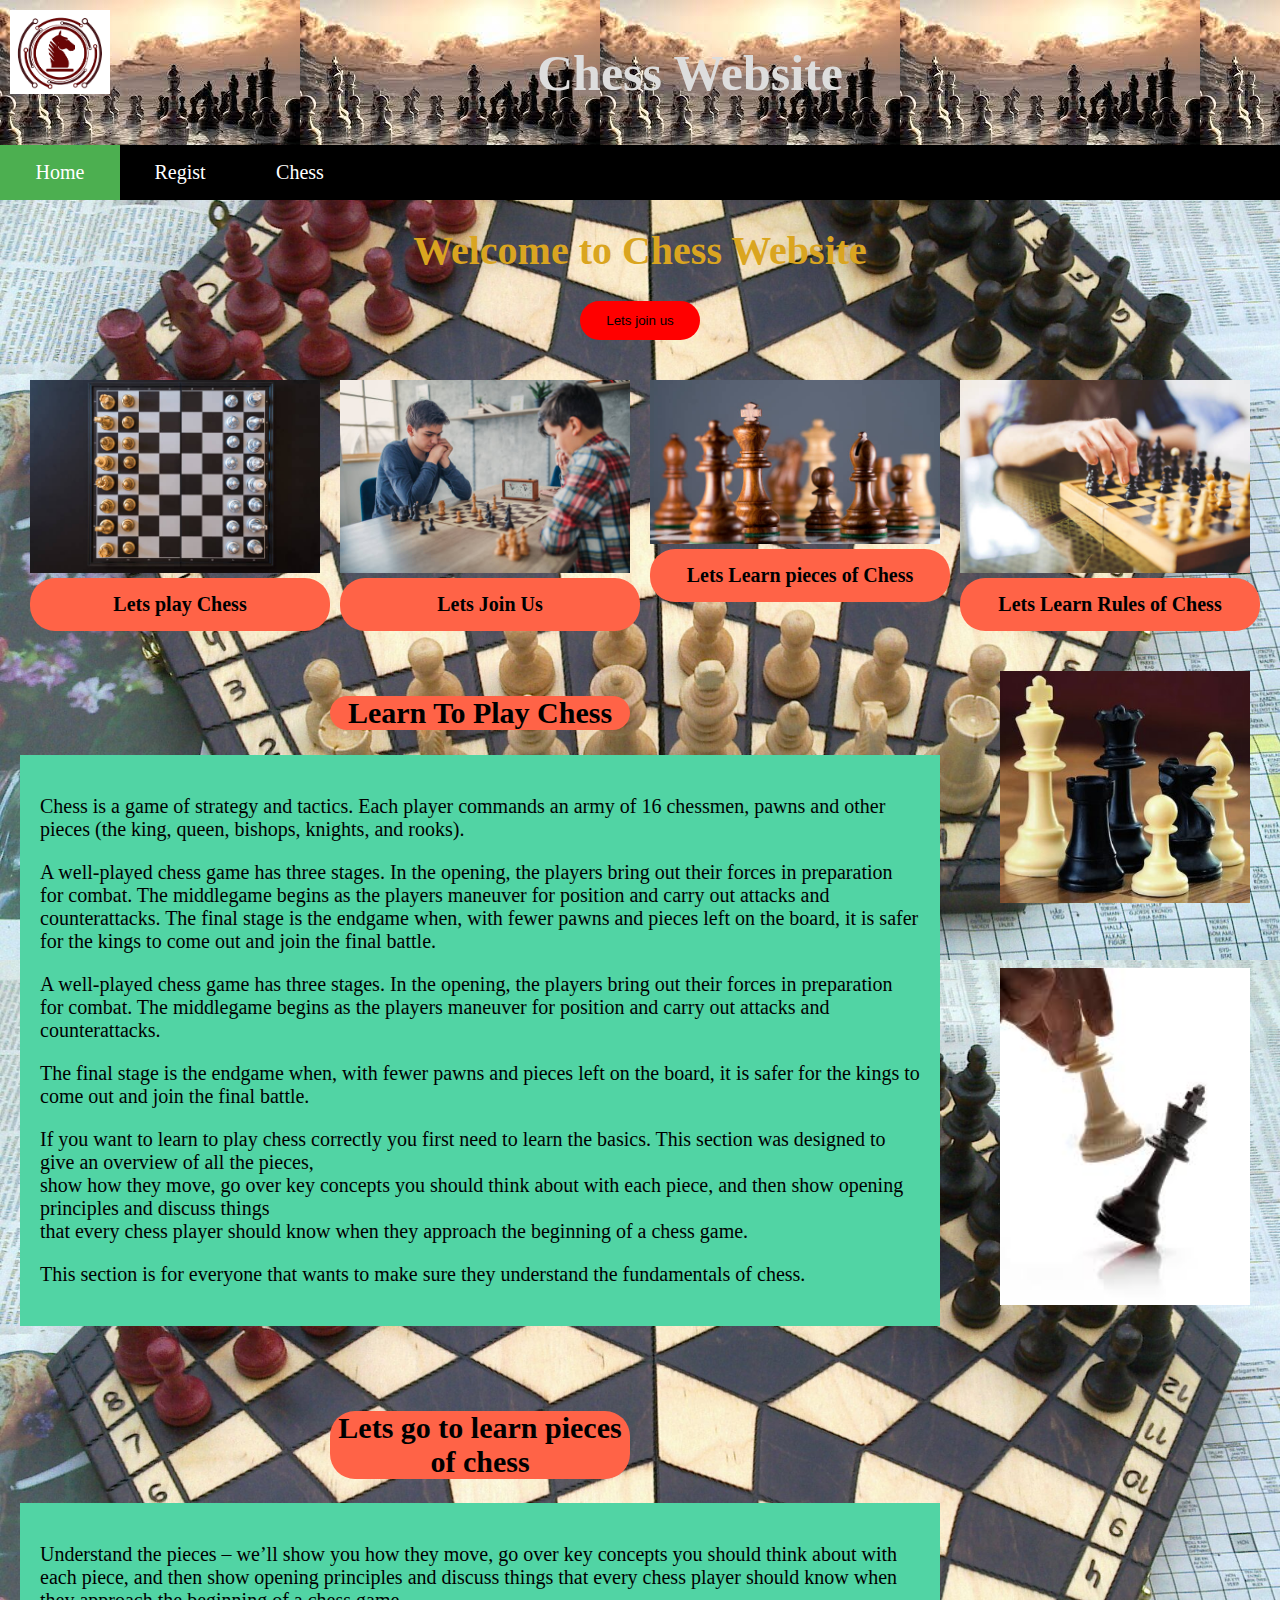
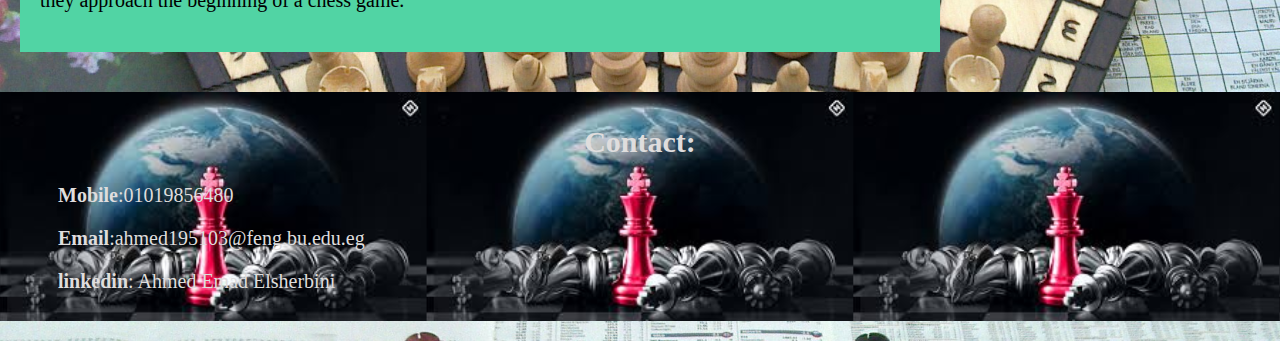
<file: index.html>
<!DOCTYPE html>
<html lang="en">
    <head >
      <meta charset="UTF-8">
      <meta http-equiv="X-UA-Compatible" content="IE=edge">
      <meta name="viewport" content="width=device-width, initial-scale=1.0">

<link rel="stylesheet" href="style(index).css">
    </head>
    <body>
        <div class="top">
            <div class="header">
              <img src="logo.png" style="float: left; width: 100px;">
                <h1>Chess Website</h1>
                 </div>
        <!--<a href="project.html">Registration Form</a>-->
        <ul>
            <li><a href="index.html" class="active">Home</a></li>
            <li><a href="project.html">Regist</a></li> 
            <li class="drop right"><a href="page1.html">Chess</a>
            <div class="dropdown">
                <a href="page1.html">pieces</a>
                <a href="page2.html">Rules</a>
                <a href="page3.html">Competition</a> 
            </div>
            </li>
          </ul>

        </div >
        <div class="head-back">
        <h1 id="D1">Welcome to Chess Website</h1>

        <div id="D1">
            <button class="join" > 
                <a href="project.html">Lets join us</a>
            </button>
        </div>
    </div>

        <div class="row">
<div class="card" id="d2">
  <div class="responsive">
    <div class="gallery">
      <a target="_blank" href="index.html">
        <img src="chess-2.jpg" alt="Cinque Terre" width="400" height="400">
      <div class="desc">Lets play Chess</div>
    </a>
    </div>
  </div>

  <div class="responsive">
    <div class="gallery">
      <a target="_blank" href="project.html">
        <img src="join us.jpg" alt="Cinque Terre" width="400" height="400">
      
      <div class="desc">Lets Join Us </div>
    </a>
    </div>
  </div>

  <div class="responsive">
    <div class="gallery">
      <a target="_blank" href="page1.html">
        <img src="peaice-2.jpg" alt="Cinque Terre" width="400" height="400">
      
      <div class="desc">Lets Learn pieces of Chess</div>
    </a>
    </div>
  </div>

  <div class="responsive">
    <div class="gallery">
      <a target="_blank" href="page2.html">
        <img src="rules.jpg" alt="Cinque Terre" width="400" height="400">
      
      <div class="desc">Lets Learn Rules of Chess</div>
    </a>
    </div>
  </div>

</div>
          
          <div class="leftcolumn">
            <div class="card">
              <h2>Learn To Play Chess</h2> 
              <div class="fakeimg"  > 
            <p> Chess is a game of strategy and tactics. Each player commands an army of 16 chessmen, pawns and other pieces 
            (the king, queen, bishops, knights, and rooks).</p>
            
        <p>A well-played chess game has three stages. In the opening, the players bring out their forces in preparation for combat. 
        The middlegame begins as the players maneuver for position and carry out attacks and counterattacks.
        The final stage is the endgame when, with fewer pawns and pieces left on the board, it is safer for the kings to come out and join the final battle.</p>
        
        <p>A well-played chess game has three stages. In the opening, the players bring out their forces in preparation for combat. 
            The middlegame begins as the players maneuver for position and carry out attacks and counterattacks.</p>
         <p> The final stage is the endgame when, with fewer pawns and pieces left on the board, 
             it is safer for the kings to come out and join the final battle.</p>
        
        <p>If you want to learn to play chess correctly you first need to learn the basics.
         This section was designed to give an overview of all the pieces,<br>show how they move,
         go over key concepts you should think about with each piece, and then show opening principles 
         and discuss things <br> that every chess player should know when they approach the beginning of a chess game.</p>
        <p>This section is for everyone that wants to make sure they understand the fundamentals of chess.</p>
        </div>
         </div>
            <div class="card">
              <h2>Lets go to learn pieces of chess</h2> 
              <div class="fakeimg"  > 
             <p>Understand the pieces – we’ll show you how they move, go over key concepts you should think about with each piece,
        and then show opening principles and discuss things that every chess player should know when they approach the beginning of a chess game.</p>
        </div>
          </div>
          </div>
          <div class="rightcolumn"> 
        <div class="card"> 
              <img src="ChessSet.jpg" usemap="#ChessPieces" style="width:250px;" >
            <map name="ChessPieces">
                <area shape="rect" coords="0,0,380,380" href="page1.html">
            </map> 
            </div> 
        
            <div class="card"> 
                <img src="mate.jpg" usemap="#Chessmate" style="width:250px;" >
              <map name="Chessmate">
                  <area shape="rect" coords="0,0,380,380" href="page2.html">
              </map> 
              </div> 

          </div>
        </div>
        
        <div class="footer">
            <h2>Contact:</h2>
            <div class="fo-con">
          <p><strong>Mobile</strong>:01019856480</p>
          <p><strong>Email</strong>:ahmed195103@feng.bu.edu.eg</p> 
          <p><strong>linkedin</strong>: Ahmed Emad Elsherbini </p>
        </div>
        </div>
        
        

</body>
</html>
</file>
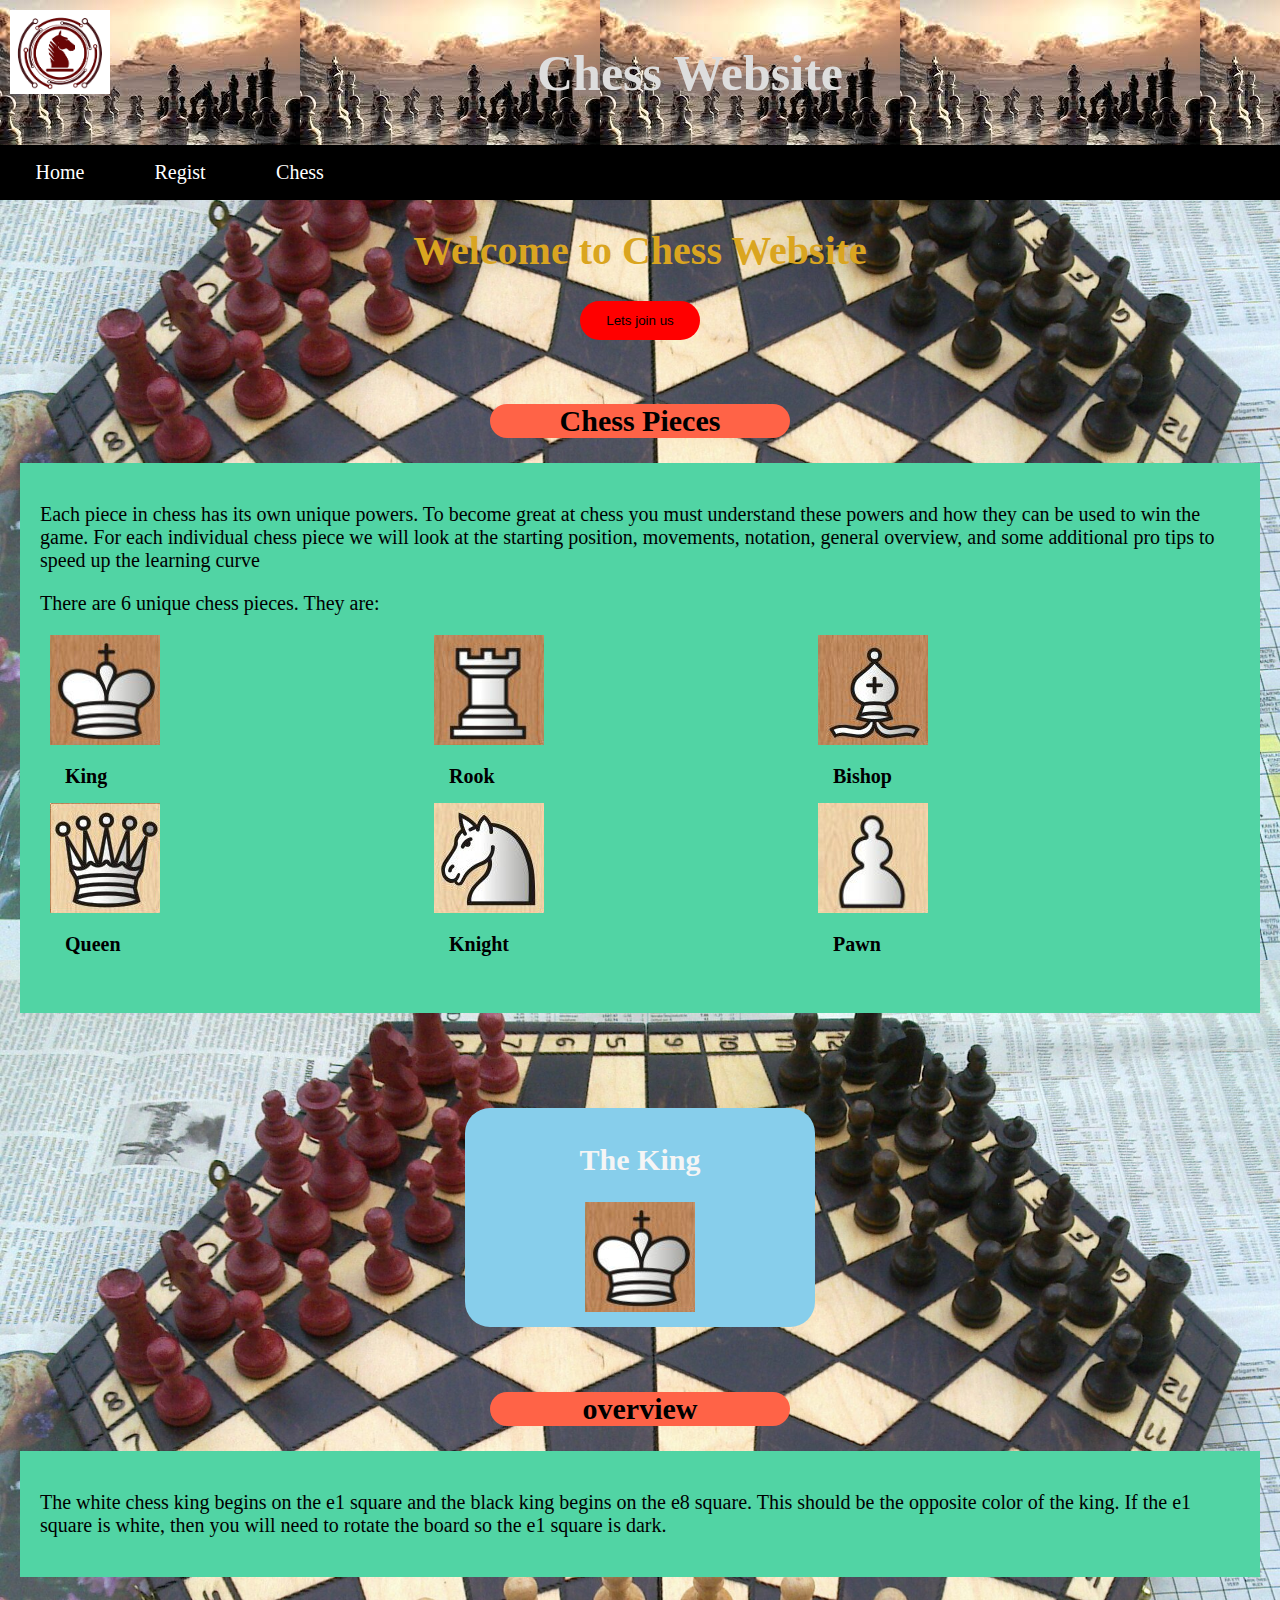
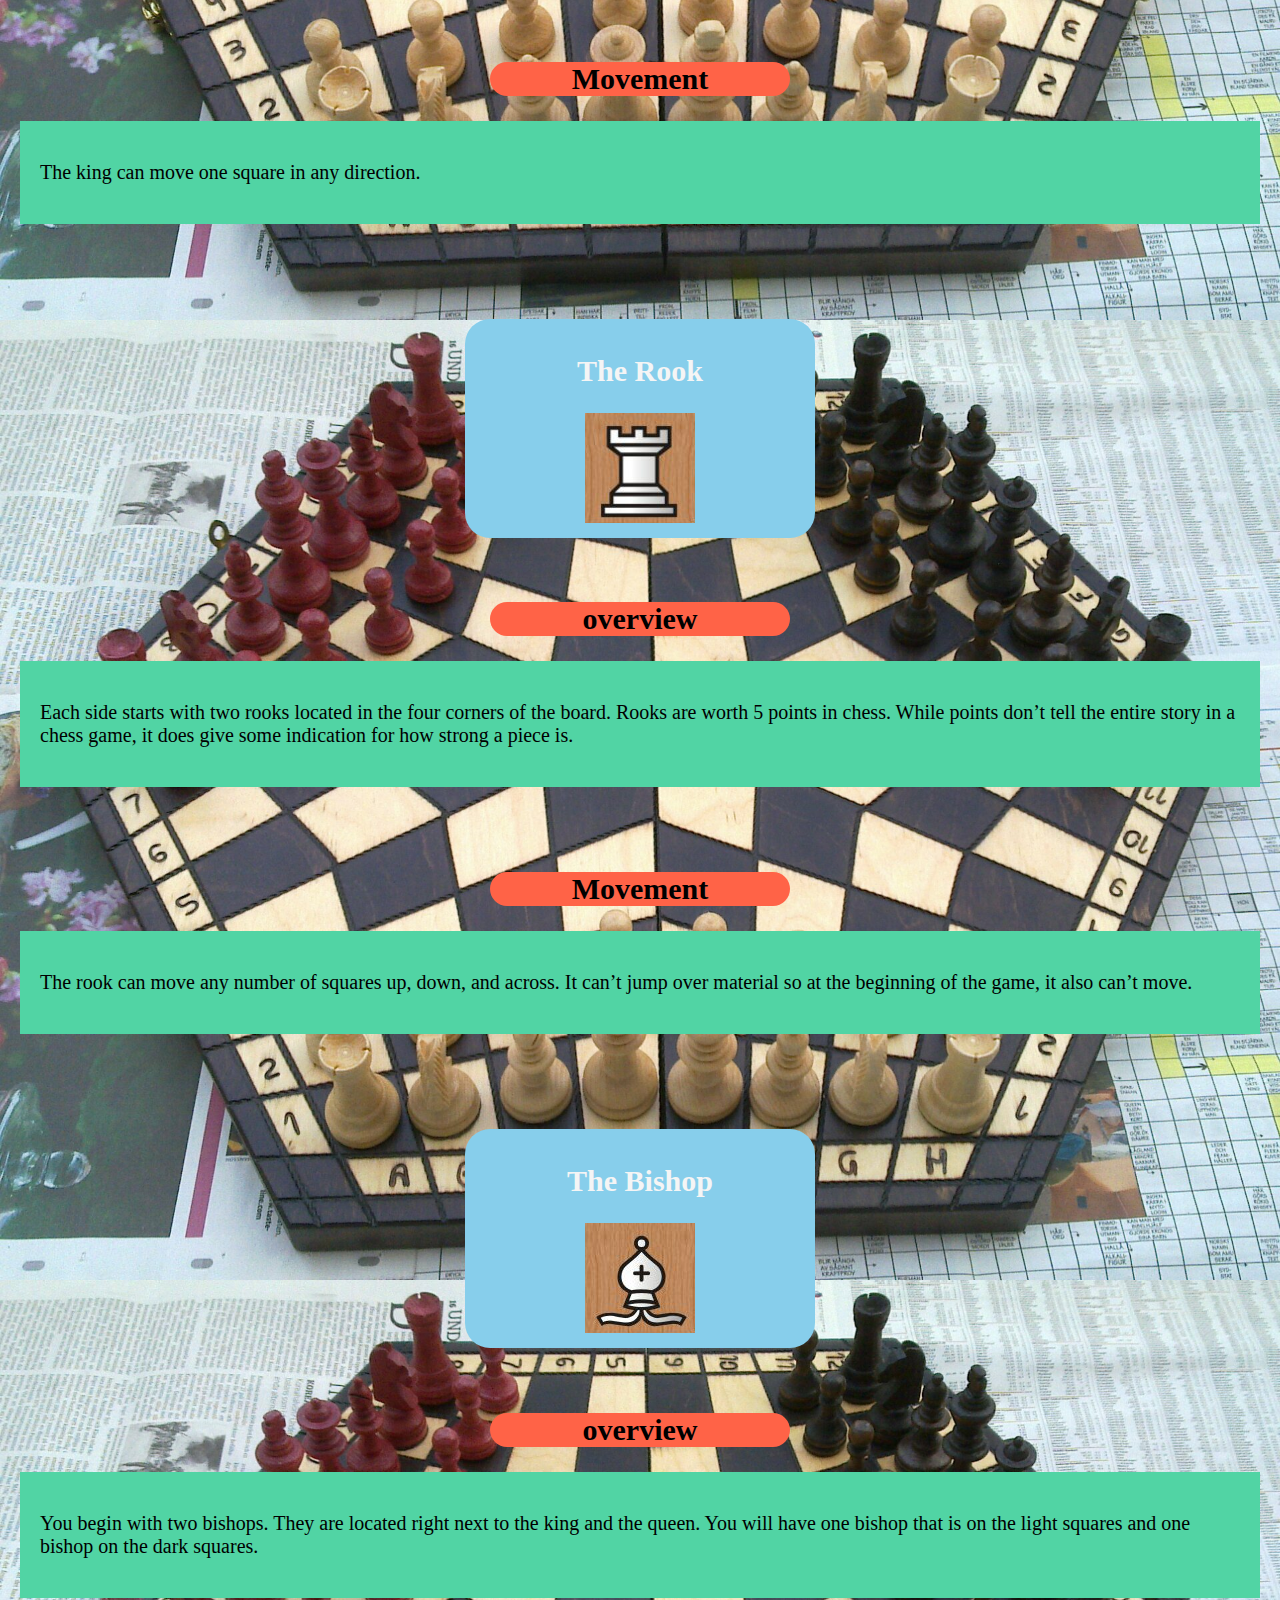
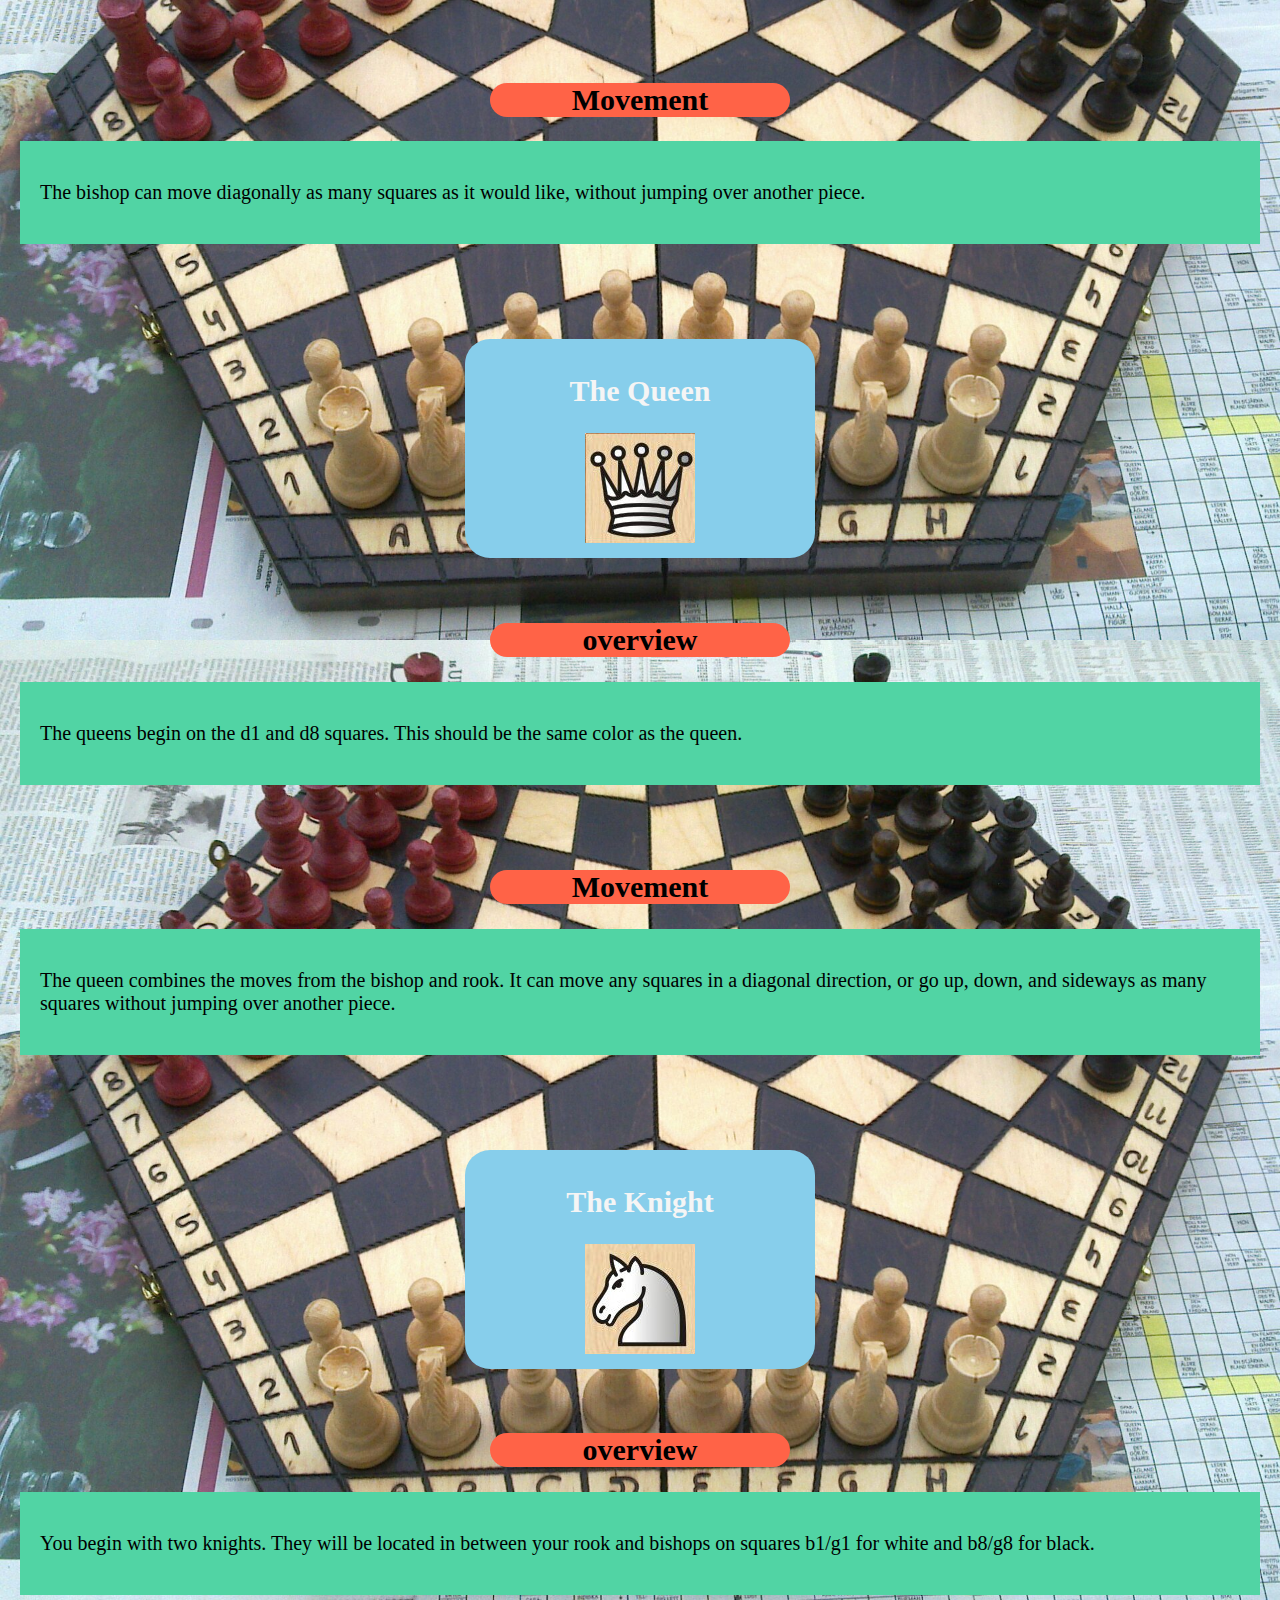
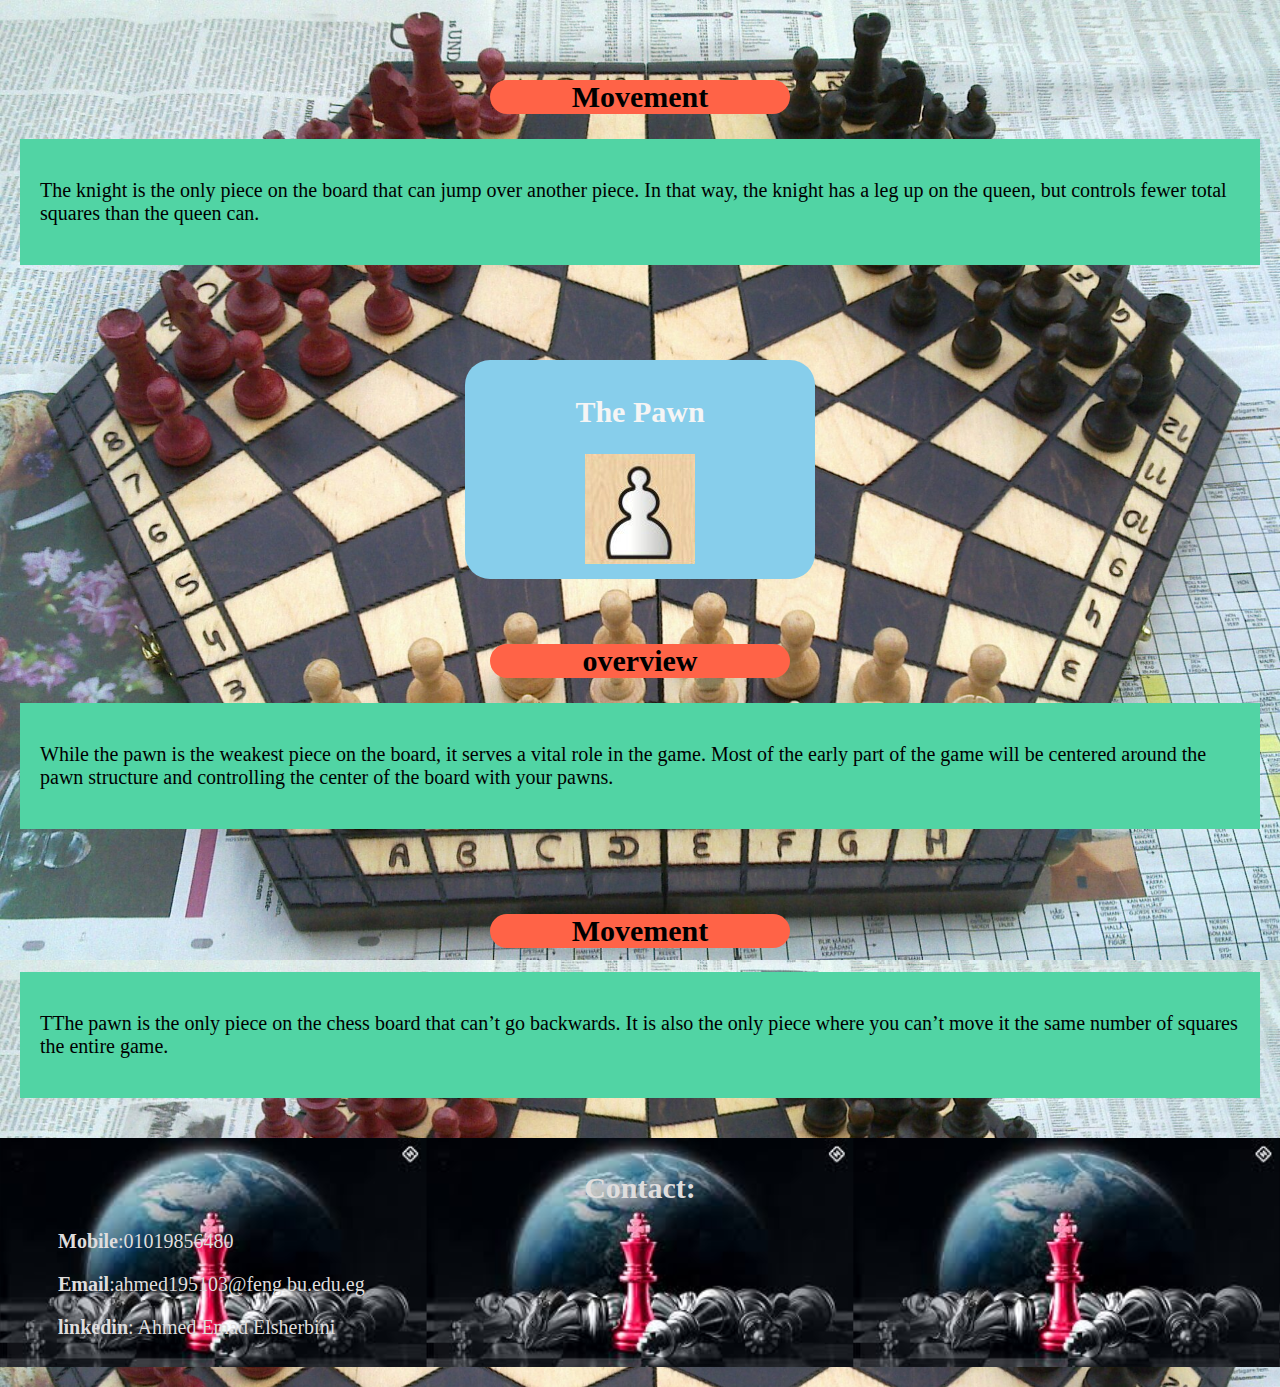
<file: page1.html>
<!DOCTYPE html>
<html>
    <head>
        <meta charset="UTF-8">
        <meta http-equiv="X-UA-Compatible" content="IE=edge">
        <meta name="viewport" content="width=device-width, initial-scale=1.0">
        <link rel="stylesheet" href="style(index).css">
    </head>
    <body>
        <div class="top">
            <div class="header">
                <img src="logo.png" style="float: left; width: 100px;">
                <h1>Chess Website</h1>
                 </div>
        <!--<a href="project.html">Registration Form</a>-->
        <ul>
            <li><a href="index.html"  >Home</a></li>
            <li><a href="project.html">Regist</a></li> 
            <li class="drop right"><a href="page1.html">Chess</a>
            <div class="dropdown">
                <a href="page1.html" class="active">pieces</a>
                <a href="page2.html">Rules</a>
                <a href="page3.html">Competition</a> 
            </div>
            </li>
          </ul>

        </div>

    </div >
    <div class="head-back">
    <h1 id="D1">Welcome to Chess Website</h1>

    <div id="D1">
        <button class="join" > 
            <a href="project.html">Lets join us</a>
        </button>
    </div>
</div>


          <div class="row"> 
              <div class="card">
                <h2>Chess Pieces</h2>
                <div class="img-galary" >
          <p>Each piece in chess has its own unique powers. To become great at chess you must understand these powers and how they can be used to win the game. For each individual chess piece we will look at the starting position, movements, notation, general overview, and some additional pro tips to speed up the learning curve</p>
          <P>There are 6 unique chess pieces. They are:</P>
          <div class="responsive">
                  <div class="galary">
                 <img src="king-chess-piece.jpg"   >
                  <div class="desc">King </div>
                  </div>
              </div>
          
          <div class="responsive">
                  <div class="galary">
                 <img src="rook-chess-piece.jpg"  >
                  <div class="desc">Rook</div>
                  </div>
              </div>
          
          <div class="responsive">
                  <div class="galary">
                 <img src="bishop-chess-piece.jpg"  >
                  <div class="desc">Bishop </div>
                  </div>
              </div>
          
          
          <div class="responsive">
                  <div class="galary">
                 <img src="queen-chess-piece.jpg">
                  <div class="desc">Queen</div>
                  </div>
              </div>
          
          
          <div class="responsive">
                  <div class="galary">
                 <img src="knight-chess-piece.jpg"  >
                  <div class="desc">Knight</div>
                  </div>
              </div>
          
          <div class="responsive">
                  <div class="galary">
                <img src="pawn-chess-piece.jpg">
                  <div class="desc">Pawn</div>
                  </div>
              </div>
          
          </div>
          </div>
          
              <div class="small-header">
          <h2 >The King</h2>
          <img src="king-chess-piece.jpg"  >
          </div>
            <div class="card">
                <h2>overview</h2>
                <div class="fakeimg" >
          <p>
          The white chess king begins on the e1 square and the black king begins on the e8 square. This should be the opposite color of the king.
          If the e1 square is white, then you will need to rotate the board so the e1 square is dark.
          </p>
          </div>
          </div>
            <div class="card">
                <h2>Movement</h2>
                <div class="fakeimg" >
          <p>
              The king can move one square in any direction. 
          </p>
          </div>
          </div>
          
          <div class="small-header">
          <h2 >The Rook</h2>
          <img src="rook-chess-piece.jpg">
          </div>
            <div class="card">
                <h2>overview</h2>
                <div class="fakeimg" >
          <p>
          Each side starts with two rooks located in the four corners of the board. Rooks are worth 5 points in chess.
          While points don’t tell the entire story in a chess game, it does give some indication for how strong a piece is.
          </p>
          </div>
          </div>
            <div class="card">
                <h2>Movement</h2>
                <div class="fakeimg" >
          <p>
          The rook can move any number of squares up, down, and across.
          It can’t jump over material so at the beginning of the game, it also can’t move.
          </p>
          </div>
          </div>
          
          <div class="small-header">
          <h2 >The Bishop</h2>
           <img src="bishop-chess-piece.jpg"  >
          </div>
            <div class="card">
                <h2>overview</h2>
                <div class="fakeimg" >
          <p>
              You begin with two bishops. They are located right next to the king and the queen.
              You will have one bishop that is on the light squares and one bishop on the dark squares. 
          </p>
          </div>
          </div>
            <div class="card">
                <h2>Movement</h2>
                <div class="fakeimg" >
          <p>
              The bishop can move diagonally as many squares as it would like, without jumping over another piece.
          </p>
          </div>
          </div>
          
          <div class="small-header">
          <h2 >The Queen</h2>
          <img src="queen-chess-piece.jpg">
          </div>
            <div class="card">
                <h2>overview</h2>
                <div class="fakeimg" >
          <p>
              The queens begin on the d1 and d8 squares. This should be the same color as the queen.
          </p>
          </div>
          </div>
            <div class="card">
                <h2>Movement</h2>
                <div class="fakeimg" >
          <p>
              The queen combines the moves from the bishop and rook. It can move any
              squares in a diagonal direction, or go up, down, and sideways as many squares without jumping over another piece.
          </p>
          
          </div>
          </div>
          
          <div class="small-header">
          <h2 >The Knight</h2>
          <img src="knight-chess-piece.jpg"  >
          </div>
            <div class="card">
                <h2>overview</h2>
                <div class="fakeimg" >
          <p>
              You begin with two knights. They will be located in between your rook and bishops on squares b1/g1 for white and b8/g8 for black.
          </p>
          </div>
          </div>
            <div class="card">
                <h2>Movement</h2>
                <div class="fakeimg" >
          <p>
              The knight is the only piece on the board that can jump over another piece.
              In that way, the knight has a leg up on the queen, but controls fewer total squares than the queen can.
          </p>
          </div>
          </div>
          
          <div class="small-header">
          <h2 >The Pawn </h2>
          <img src="pawn-chess-piece.jpg">
          </div>
            <div class="card">
                <h2>overview</h2>
                <div class="fakeimg" >
          <p>
              While the pawn is the weakest piece on the board, it serves a vital role in the game. 
              Most of the early part of the game will be centered around the pawn structure and controlling the center of the board with your pawns.
          </p>
          </div>
          </div>
            <div class="card">
                <h2>Movement</h2>
                <div class="fakeimg" >
          <p>
              TThe pawn is the only piece on the chess board that can’t go backwards.
              It is also the only piece where you can’t move it the same number of squares the entire game.
          </p>
          </div>
          </div>
          

<div class="footer">
    <h2>Contact:</h2>
    <div class="fo-con">
  <p><strong>Mobile</strong>:01019856480</p>
  <p><strong>Email</strong>:ahmed195103@feng.bu.edu.eg</p> 
  <p><strong>linkedin</strong>: Ahmed Emad Elsherbini </p>
</div>
</div>

    </body>
</html>
</file>
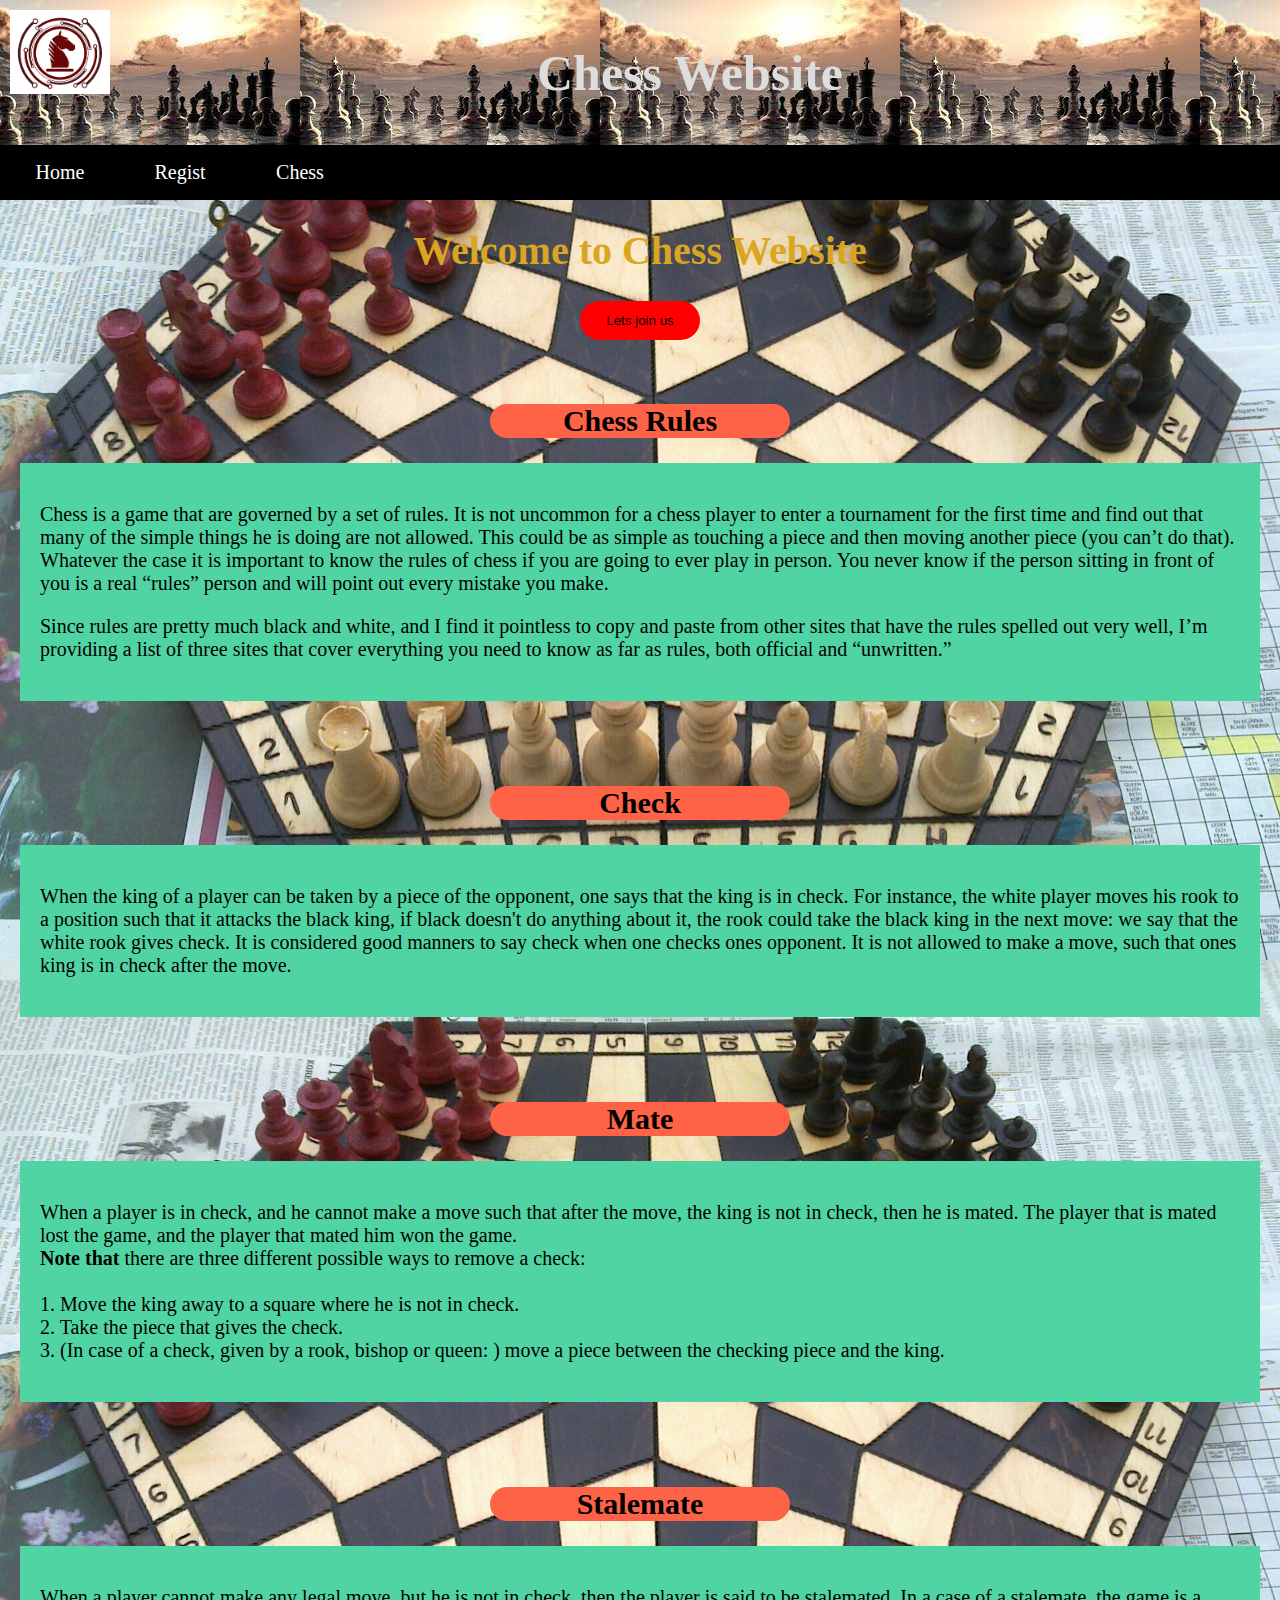
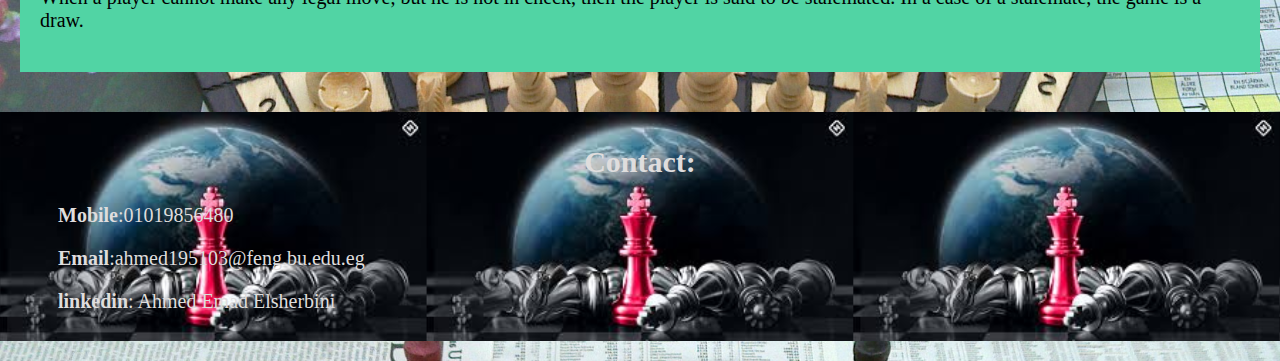
<file: page2.html>
<!DOCTYPE html>
<html>
    <head>
        <meta charset="UTF-8">
        <meta http-equiv="X-UA-Compatible" content="IE=edge">
        <meta name="viewport" content="width=device-width, initial-scale=1.0">
        <link rel="stylesheet" href="style(index).css">
    </head>
    <body>
        <div class="top">
            <div class="header">
                <img src="logo.png" style="float: left; width: 100px;">
                <h1>Chess Website</h1>
                 </div>
        <!--<a href="project.html">Registration Form</a>-->
        <ul>
            <li><a href="index.html"  >Home</a></li>
            <li><a href="project.html">Regist</a></li> 
            <li class="drop right"><a href="page1.html">Chess</a>
            <div class="dropdown">
                <a href="page1.html">pieces</a>
                <a href="page2.html" class="active">Rules</a>
                <a href="page3.html">Competition</a> 
            </div>
            </li>
          </ul>

        </div>
    </div >
    <div class="head-back">
    <h1 id="D1">Welcome to Chess Website</h1>

    <div id="D1">
        <button class="join" > 
            <a href="project.html">Lets join us</a>
        </button>
    </div>
</div>

        <div class="row">
            <div class="card">
                <h2>Chess Rules</h2>
                <div class="fakeimg" >
          <p>
                  Chess is a game that are governed by a set of rules. It is not uncommon for a chess player to enter a tournament
                  for the first time and find out that many of the simple things he is doing are not allowed. 
                  This could be as simple as touching a piece and then moving another piece (you can’t do that).
                  Whatever the case it is important to know the rules of chess if you are going to ever play in person. 
                  You never know if the person sitting in front of you is a real “rules” person and will point out every mistake you make.
              </p>
              <p>
                  Since rules are pretty much black and white, and I find it pointless to copy and paste from other sites that
                  have the rules spelled out very well, I’m providing a list of three sites that cover everything you need to know as far as rules, both official and “unwritten.”
              </p>
          </div>
          </div>
          
            <div class="card">
                <h2>Check</h2>
                <div class="fakeimg" >
          <p>
              When the king of a player can be taken by a piece of the opponent, one says that the king is in check. 
              For instance, the white player moves his rook to a position such that it attacks the black king,
              if black doesn't do anything about it, the rook could take the black king
              in the next move: we say that the white rook gives check. 
              It is considered good manners to say check when one checks ones opponent.
              It is not allowed to make a move, such that ones king is in check after the move.
          </p>
          </div>
          </div>
          
            <div class="card">
                <h2>Mate</h2>
                <div class="fakeimg" >
          <p>
              When a player is in check, and he cannot make a move such that after the move,
              the king is not in check, then he is mated. The player that is mated lost the game, and the player that mated him won the game.
              <br><strong>Note that </strong>there are three different possible ways to remove a check:
           <br>
            <br> 1. Move the king away to a square where he is not in check.
            <br> 2. Take the piece that gives the check.
            <br> 3. (In case of a check, given by a rook, bishop or queen: ) move a piece between the checking piece and the king.
          </p>
          </div>
          </div>
          
            <div class="card">
                <h2>Stalemate</h2>
                <div class="fakeimg" >
          <p>
              When a player cannot make any legal move, but he is not in check, then the player is said to be stalemated.
              In a case of a stalemate, the game is a draw.
          </p>
          </div>
          </div>  

<div class="footer">
    <h2>Contact:</h2>
    <div class="fo-con">
  <p><strong>Mobile</strong>:01019856480</p>
  <p><strong>Email</strong>:ahmed195103@feng.bu.edu.eg</p> 
  <p><strong>linkedin</strong>: Ahmed Emad Elsherbini </p>
</div>
</div>

    </body>
</html>
</file>
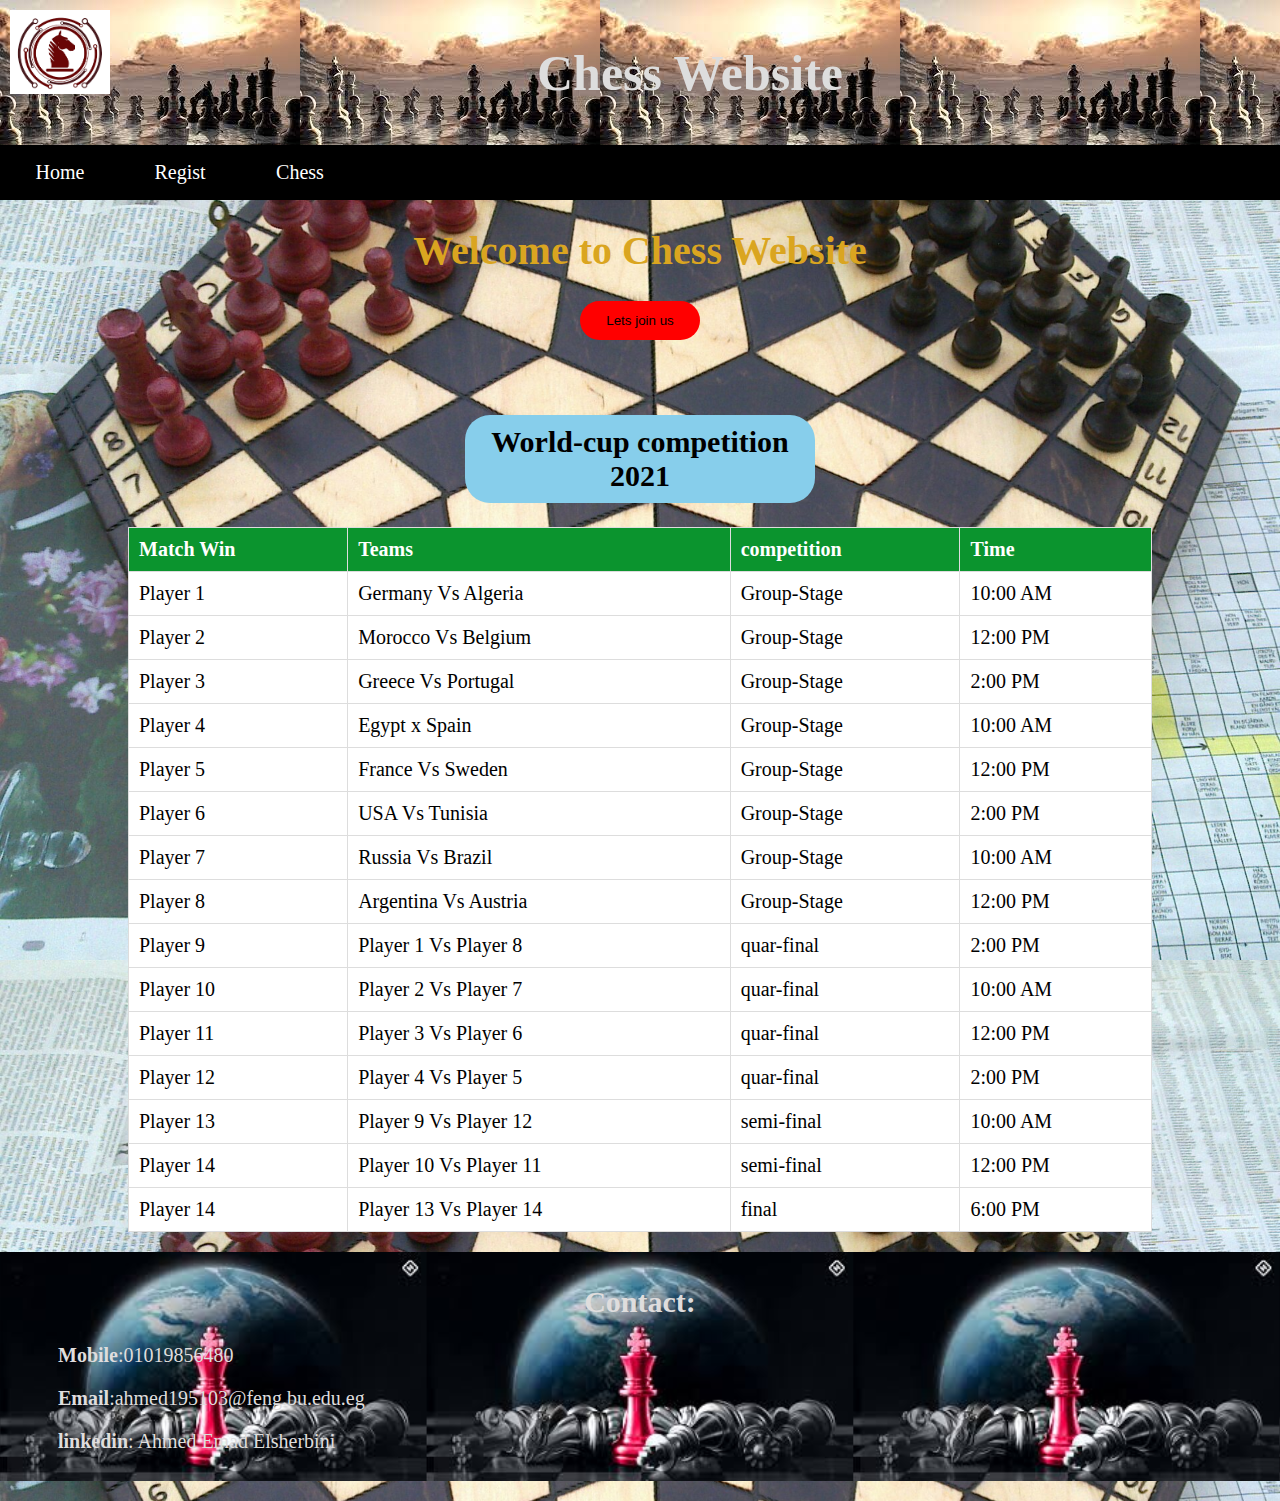
<file: page3.html>
<!DOCTYPE html>
<html>
    <head>
      <meta charset="UTF-8">
      <meta http-equiv="X-UA-Compatible" content="IE=edge">
      <meta name="viewport" content="width=device-width, initial-scale=1.0">
        <link rel="stylesheet" href="style(index).css">
    </head>
    <body>

        <div class="top">
            <div class="header">
              <img src="logo.png" style="float: left; width: 100px;">
                <h1>Chess Website</h1>
                 </div>
        <!--<a href="project.html">Registration Form</a>-->
        <ul>
            <li><a href="index.html" >Home</a></li>
            <li><a href="project.html">Regist</a></li> 
            <li class="drop right"><a href="page1.html">Chess</a>
            <div class="dropdown">
                <a href="page1.html">pieces</a>
                <a href="page2.html">Rules</a>
                <a href="page3.html" class="active">Competition</a> 
            </div>
            </li>
          </ul>

        </div >
        
        <div class="head-back">
        <h1 id="D1">Welcome to Chess Website</h1>

        <div id="D1">
            <button class="join" > 
                <a href="project.html">Lets join us</a>
            </button>
        </div>
    </div>

        
<div class="tab">
    <div class="head">
        <h2>World-cup competition 2021</h2>
    </div>
                
                    <table>
                        <tr>
                          <th>Match Win</th>
                          <th>Teams</th>
                          <th>competition</th>
                          <th>Time</th>
                        </tr>


                        <tr>
                            <td>Player 1</td>
                            <td>Germany Vs Algeria</td>
                            <td>Group-Stage</td>
                            <td>10:00 AM</td>
                          </tr>
                          <tr>
                            <td>Player 2</td>
                            <td>Morocco Vs Belgium</td>
                            <td>Group-Stage</td>
                            <td>12:00 PM</td>
                          </tr>
                          <tr>
                            <td>Player 3</td>
                            <td>Greece Vs Portugal</td>
                            <td>Group-Stage</td>
                            <td>2:00 PM</td>
                          </tr>
                          <tr>
                            <td>Player 4</td>
                            <td>Egypt x Spain</td>
                            <td>Group-Stage</td>
                            <td>10:00 AM</td>
                          </tr>
                          <tr>
                            <td>Player 5</td>
                            <td>France Vs Sweden</td>
                            <td>Group-Stage</td>
                            <td>12:00 PM</td>
                          </tr>
                          <tr>
                            <td>Player 6</td>
                            <td>USA Vs Tunisia</td>
                            <td>Group-Stage</td>
                            <td>2:00 PM</td>
                          </tr>
                          <tr>
                            <td>Player 7</td>
                            <td>Russia Vs Brazil</td>
                            <td>Group-Stage</td>
                            <td>10:00 AM</td>
                          </tr>
                          <tr>
                            <td>Player 8</td>
                            <td>Argentina Vs Austria</td>
                            <td>Group-Stage</td>
                            <td>12:00 PM</td>
                          </tr>

                        <tr>
                            <td>Player 9</td>
                          <td>Player 1 Vs Player 8</td>
                          <td>quar-final</td>
                          <td>2:00 PM</td>
                        </tr>
                        <tr>
                            <td>Player 10</td>
                          <td>Player 2 Vs Player 7</td>
                          <td>quar-final</td>
                          <td>10:00 AM</td>
                        </tr>
                        <tr>
                            <td>Player 11</td>
                          <td>Player 3 Vs Player 6</td>
                          <td>quar-final</td>
                          <td>12:00 PM</td>
                        </tr>
                        <tr>
                            <td>Player 12</td>
                          <td>Player 4 Vs Player 5</td>
                          <td>quar-final</td>
                          <td>2:00 PM</td>
                        </tr>
                        <tr>
                            <td>Player 13</td>
                          <td>Player 9 Vs Player 12</td>
                          <td>semi-final</td>
                          <td>10:00 AM</td>
                        </tr>
                        <tr>
                            <td>Player 14</td>
                          <td>Player 10 Vs Player 11</td>
                          <td>semi-final</td>
                          <td>12:00 PM</td>
                        </tr>
                        <tr>
                            <td>Player 14</td>
                          <td>Player 13 Vs Player 14</td>
                          <td>final</td>
                          <td>6:00 PM</td>
                        </tr>
                        </table>
                </div>

                <div class="footer">
                    <h2>Contact:</h2>
                    <div class="fo-con">
                  <p><strong>Mobile</strong>:01019856480</p>
                  <p><strong>Email</strong>:ahmed195103@feng.bu.edu.eg</p> 
                  <p><strong>linkedin</strong>: Ahmed Emad Elsherbini </p>
                </div>
                 
                </div>

    </body>
</html>
</file>
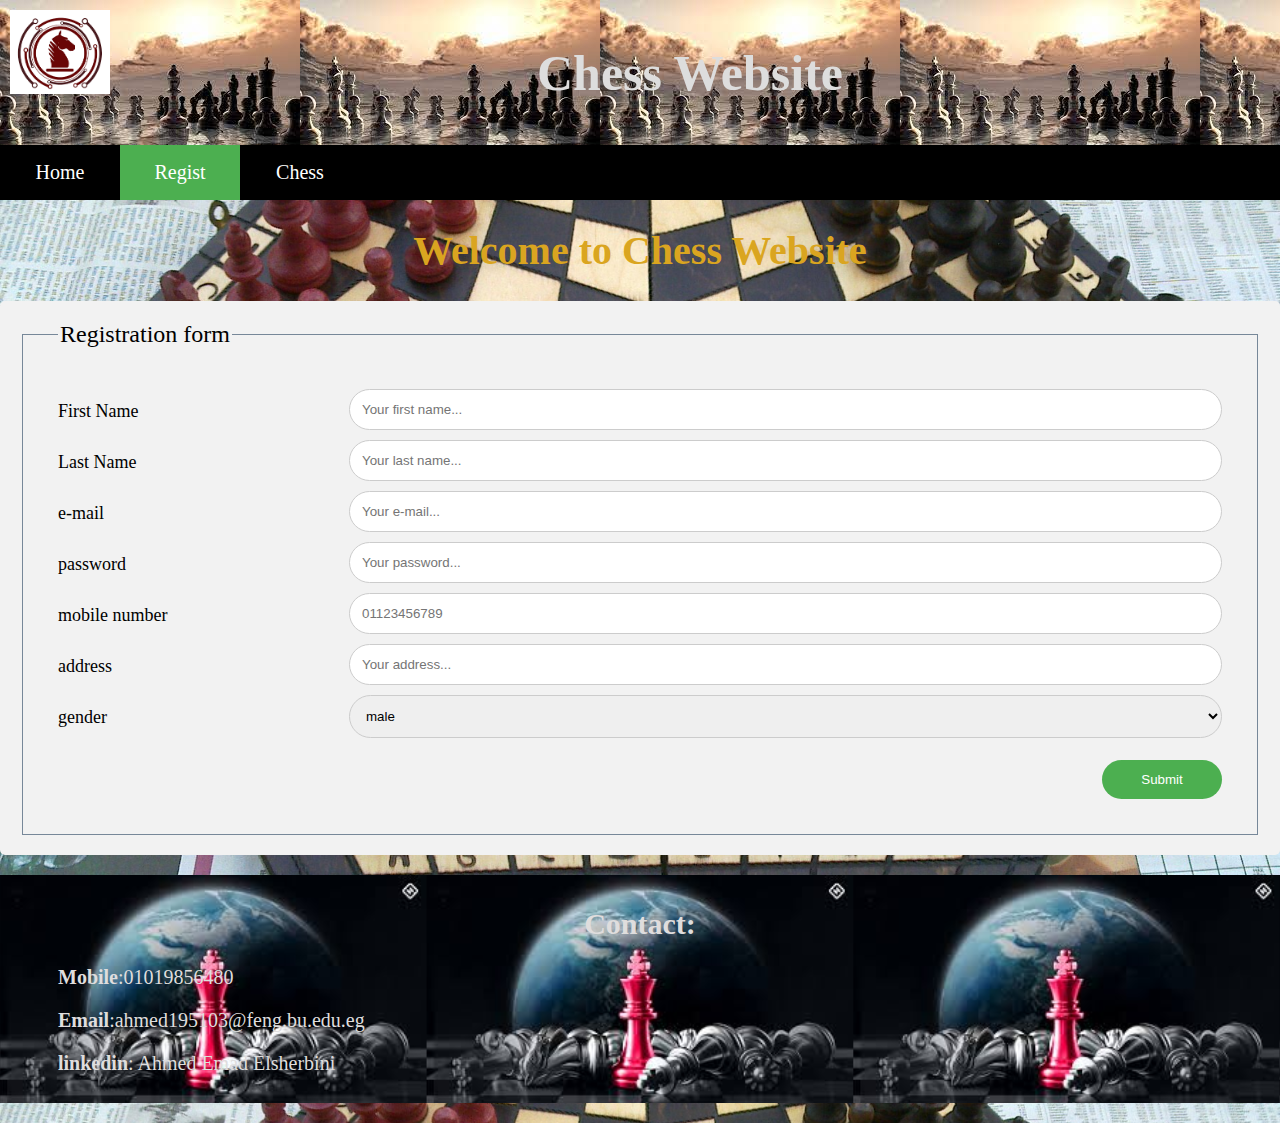
<file: project.html>
<!DOCTYPE html>
<html>
<head>
    <meta charset="UTF-8">
    <meta http-equiv="X-UA-Compatible" content="IE=edge">
    <meta name="viewport" content="width=device-width, initial-scale=1.0">
     
 <link rel="stylesheet" href="style.css">

 <link rel="stylesheet" href="style(index).css">

</head>
<body>
<!--<script>
    function ActionDeterminator() {
  if(document.myform.reason[0].checked == true) {
    document.myform.action = 'http://google.com';
  }
  if(document.myform.reason[1].checked == true) {
    document.myform.action = 'http://microsoft.com';
    document.myform.method = 'get';
  }
  if(document.myform.reason[2].checked == true) {
    document.myform.action = 'http://yahoo.com';
  }
  return true;
    }-->

    <div class="top">
        <div class="header">
            <img src="logo.png" style="float: left; width: 100px;">
            <h1>Chess Website</h1>
             </div>
    <!--<a href="project.html">Registration Form</a>-->
    <ul>
        <li><a href="index.html" >Home</a></li>
        <li><a href="project.html"class="active">Regist</a></li> 
        <li class="drop right"><a href="page1.html">Chess</a>
        <div class="dropdown">
            <a href="page1.html">pieces</a>
            <a href="page2.html">Rules</a>
            <a href="page3.html">Competition</a> 
        </div>
        </li>
      </ul>

    </div>

</div >
<div class="head-back">
<h1 id="D1">Welcome to Chess Website</h1>
</div>

    <div class="content">
<fieldset >
    <legend>Registration form</legend>
        <form id="form" onsubmit="return validate()" action="index.html">
        <div class="row">
        <div class="col-25">
        <label for="fname">First Name</label>
        </div>
        <div class="col-75">
            <input type="text"  name="fn" placeholder="Your first name...">
        </div>
        </div>
        <div class="row">
            <div class="col-25">
            <label for="lname">Last Name</label>
            </div>
            <div class="col-75">
                <input type="text" name="ln" placeholder="Your last name...">
            </div>
            </div>

            <div class="row">
                <div class="col-25">
                <label for="mail">e-mail</label>
                </div>
                <div class="col-75">
                    <input type="email" name="mail" placeholder="Your e-mail..." >
                </div>
                </div>
                
            <div class="row">
                <div class="col-25">
                <label for="pass">password</label>
                </div>
                <div class="col-75">
                    <input type="password" name="pass" placeholder="Your password..." >
                </div>
                </div>

                <div class="row">
                    <div class="col-25">
                    <label for="mobile">mobile number</label>
                    </div>
                    <div class="col-75">
                        <input type="tel" name="mobile" placeholder="01123456789"  pattern="[0]{1}[1]{1}[0-9]{9}">
                    </div>
                    </div>

                    <div class="row">
                        <div class="col-25">
                        <label for="address">address</label>
                        </div>
                        <div class="col-75">
                            <input type="text" name="address" placeholder="Your address...">
                        </div>
                        </div>

                        <div class="row">
                            <div class="col-25">
                            <label for="gender">gender</label>
                            </div>
                            <div class="col-75">
                                <select>
                                    <option value="male"> male </option>
                                    <option value="female"> female </option>
                                </select> 
                        <!--    <input type="radio" name="gender" >
                                <label for="gender">male</label>
                                <input type="radio" name="gender" >
                                <label for="gender">female</label>
                        -->
                            </div>
                            </div>

        <div class="row">
            <input type="submit" value="Submit" name="sub" >
        </div>
        </form>
        </div>
    </fieldset >

    <div class="footer">
        <h2>Contact:</h2>
        <div class="fo-con">
      <p><strong>Mobile</strong>:01019856480</p>
      <p><strong>Email</strong>:ahmed195103@feng.bu.edu.eg</p> 
      <p><strong>linkedin</strong>: Ahmed Emad Elsherbini </p>
    </div>
    </div>
<script>
    function validate()
 {
     let x=document.forms['form']['pass'].value;
     //let pat=/^(?=.*[A-Z]{1})(?=.*\d)(?=.*[@$!%*#?&])[A-Za-z\d@$!%*#?&]{8,8}$/;

     let pat=/^([A-Z]{1})([A-Za-z]{8}[#*&-_]{1}\d+)/;
     if(pat.test(x))
     {
         alert("Submit Succsefully")
        return true;
     }
     else
     {
         alert(
             "The enter password not valid\n\n valid password must:\n start with uppercase character.\n include 8 characters.\n include one digit at least.\n include one special character like -, _, #, &, and *");
         return false;
     }
 } 
 /*function number()
{
   let x=document.forms['form']['mobile'].value;
   let pat=/^0[0-9]{10}/;
   if(pat.test(x))
   {alert("valid");
    return true;
}
   else
   {alert("not");
    return false;
}
} */
</script>

</body>
</html>
</file>
<file: style(index).css>
* {
  box-sizing: border-box;
 }
body{margin: 0;
  font-family: Arial;
  padding:  0px;
  background-color: rgb(84, 165, 135); 
  font-size: 20px;
  font-family: Georgia, 'Times New Roman', Times, serif;
  background-image: url("chess1.jpg") ;
  background-size: 100%;
  background-repeat:unset;
/*background-image: url("img_lights.png");
*/
}
/*
.head-back{margin-top: 0;
  height: 170px;
  background-image: url("chess_back3.jpg") ;
  background-repeat:unset;
}
*/
.header {
  padding: 10px;
  text-align: center; 
  color: #ddd;
  background-color: #394449;
  background-image: url("chess_back.jpg") ;
  background-repeat:unset;
}

.header h1 {
  font-size: 50px;
}
ul {
    list-style-type: none;
    margin: 0;
    padding: 0;
    background:black;
    overflow:auto; 
  }
  
  li {
    float:left; 
    width: 120px;
  }
  li a{display:block;
  text-decoration:none;
  padding:16px 16px;
  color:white;
  text-align: center;
  }
  li a.active{background-color:#4CAF50;
  }
  li a::selection{background-color: red;}
  /*li.right{float: right;}*/

  li a:hover:not(.active){background-color:red;
color: black;
}
  li.drop{display:inline-block;}
  .dropdown {display: none;
    position: absolute;
    background-color: #f9f9f9;
    min-width: 160px;
    box-shadow: 0px 8px 16px 0px rgba(0,0,0,0.2);
    z-index: 1;
  }
  .dropdown a{
    color: black;
    padding: 12px 12px;
    text-decoration: none;
    display: block;
    text-align: left;
  }
  .drop:hover .dropdown{display:block;}
  
  .leftcolumn {   
    float: left;
    width: 75%;
  }
  
  /* Right column */
  .rightcolumn { 
    float: left;
    width: 25%;  
    padding-left: 20px;
  }
  
  /* Fake image */
  .fakeimg {
    background-color: rgb(81, 212, 164);
    width: 100%;
    padding: 20px;
  }
  
  /* Add a card effect for articles */
  .card { 
    padding: 20px;
    margin-top: 20px;
  }
  .card h2{color: black;}
  
  /* Clear floats after the columns */
  .row:after {
    content: "";
    display: table;
    clear: both;
  }
  
  /* Footer */
  .footer {
    color:rgb(223, 221, 221);
    padding: 8px;
    font-size: 20px;
    text-align: center;
    background: #ddd;
    margin-top: 20px;
    margin-bottom: 20px;
    background-image: url("footer2.jpg") ;
    background-size: 33.33%;
    background-repeat:unset;
  }
   #D1{
     /*color:white;*/
  color: goldenrod;
  text-align:center;
  position:relative;
  animation:example1;
  animation-duration:2s;
  animation-fill-mode:forwards;
  }
.join { 
  border-radius: 25px;
  padding: 12px 12px;
  width: 120px;
  text-align: center;
  background-color: red;
  border: none; 
}
.join a{text-decoration: none;
color: black;}

@keyframes example1{
0%{top:-50px;opacity:0}
100%{top: 12px; opacity:1}
}
  /* Responsive layout - when the screen is less than 800px wide, make the two columns stack on top of each other instead of next to each other */
@media screen and (max-width: 1100px) {
  .leftcolumn, .rightcolumn {   
    width: 100%;
    padding: 0;
  }
  .footer{background-size: 65%;}
}
@media screen and (max-width:600px)
{
li.right{float:none;}
li{float:none;
  width: 100%;
  text-align: center;
}
ul{width: 100%;}
.footer{background-size: 75%;}
}
.fo-con{
  text-align: left;
  margin-left: 50px;
}
.small-header{   
  color: whitesmoke;
  text-align: center; 
}
div.gallery img {
  width: 100%;
  height: auto;
}
#d2 .desc ,.card h2{width: 300px;
  margin-left: auto;
  margin-right: auto;
  text-align: center;
  background-color:tomato;
border-radius: 25px;
}

#d2 .gallery:hover{
  border: 1px solid aqua;
 }
 .gallery a{text-decoration: none;}
#d2 .responsive{ 
  padding: 0 10px;
  float: left;
  width: 25%;  
}
div.desc {  color: #000;
  font-size: 20px;
   font-weight: bold;
  padding: 15px;
  text-align: left;
}

.responsive { 
  padding: 0 10px;
  float: left;
  width: 32%;  
}
.img-galary{
  background-color: rgb(81, 212, 164);
  width: 100%;
  height:550px;
  padding: 20px;
}
.galary img{height: auto;}
@media only screen and (max-width: 800px) {
  .img-galary{height:870px;}  
  .responsive,#d2 .responsive{
      width: 49% ;
      margin: 6px 0;
    }
}
@media only screen and (max-width: 500px) {
  .img-galary{height:1400px;}
    
  .responsive,#d2 .responsive {
      width: 99%;
      margin: 6px 0;
    }
}
 .head h2,.small-header{ width: 350px;
  padding: 10px;
  background-color: skyblue;
  border-radius: 25px;
  text-align: center; 
  margin-left: auto;
  margin-right: auto;
  margin-top:75px;
}
   th, td {
    border-width: 1px;
    border-style: solid;
    border-color: rgb(221, 221, 221);
    text-align: left;
    padding: 10px 10px 10px 10px;
} 
tr{background: white;}
th{
  background-color: #0b942e;
  color: white;
}
tr:hover{background-color: darkgray;}
td:hover{background-color: teal;}
.tab table {margin: auto;
  margin-top: 20px;
  border: #aaa;
  border-collapse: collapse;
  width: 80%;
}
</file>
<file: style.css>
*{box-sizing: border-box;}
fieldset{border: 1px solid lightslategrey ;
    font-size:x-large;
padding: 35px;
}
input[type=text],input[type=email]
,input[type=password],input[type=tel],select
{outline: none;
width: 100%;
padding: 12px;
border: 1px solid #ccc;
border-radius: 25px;
resize: vertical;
}
 label{
    padding: 12px 12px 12px 0;
    display: inline-block;
    font-size: large;
    text-decoration: solid;
    border-radius: 15px;
}
input[type=submit]
{margin-top:20px;
background-color:#4caf50;
color:white;
width: 120px;
border-radius: 25px;
padding: 12px 20px;
float: right;
border: none; 
}

input[type=submit]:hover
{background-color: #45a049;}
.content {
    border-radius: 5px;
    background-color: #f2f2f2;
    padding: 20px;
}
.col-25{
    float: left;
    width: 25%;
    margin-top: 6px;
}
.col-75{
float: left;
width:75%;
margin-top: 6px;
}
.row:after{
    content: "";
    display: table;
    clear: both;
}
@media screen and (max-width:600px) {
    .col-25,.col-75,input[type=submit]
    {width: 100%;
    margin-top: 20px;}
}
</file>
